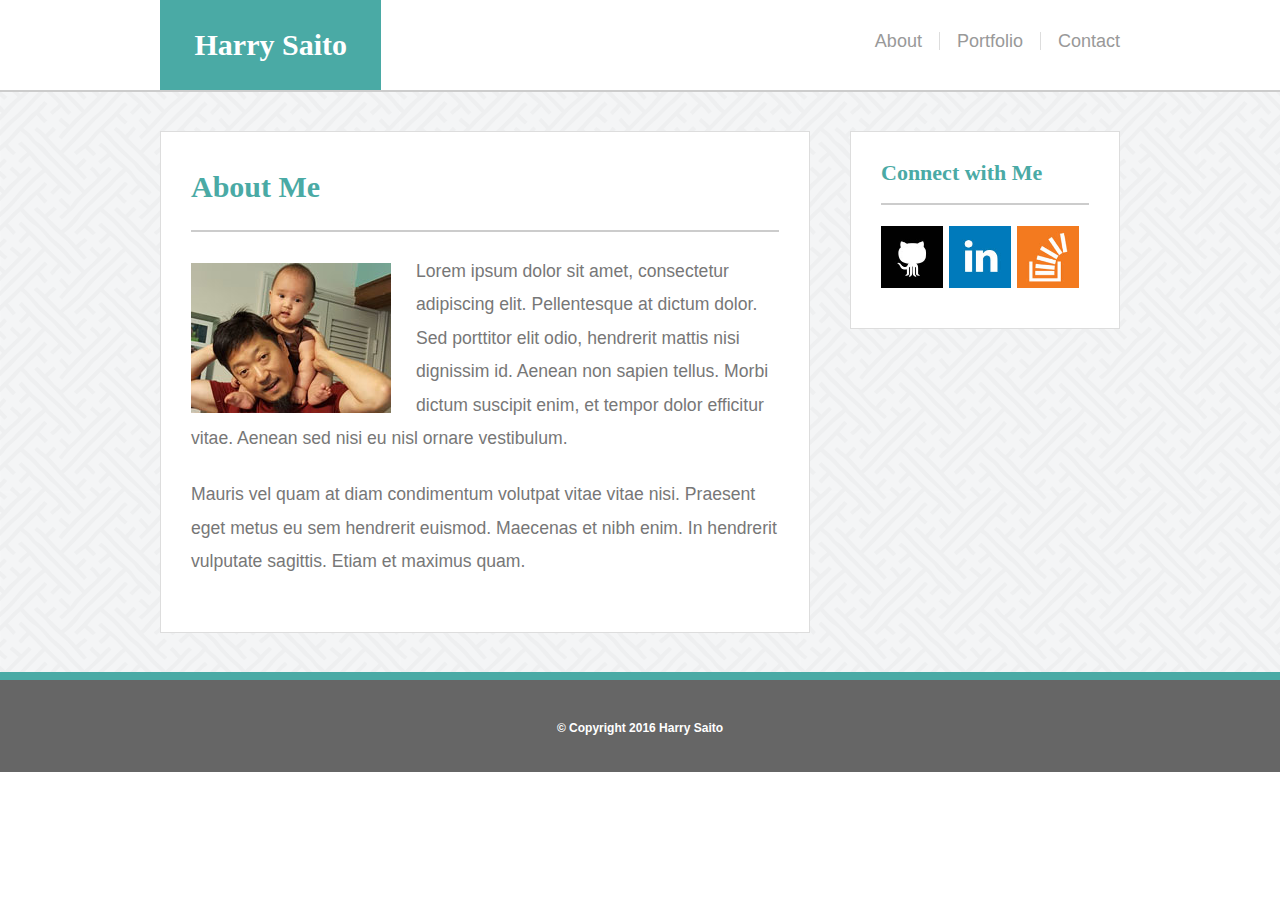
<file: index.html>
<!DOCTYPE html>
<html lang="en">
<head>
	<meta charset="utf-8"/>
	<meta name="viewport" content="width=device-width, initial-scale=1.0">
	<title>Harry Saito</title>
	<link rel="stylesheet" type="text/css" href="assets/css/reset.css">
	<link rel="stylesheet" type="text/css" href="assets/css/styles.css">
</head>
<body>
	<header>
		<div class="width-960">
			<h1>Harry Saito</h1>
			<ul>
				<li><a href="index.html">About</a></li>
				<li><a href="portfolio.html">Portfolio</a></li>
				<li><a href="contact.html">Contact</a></li>
			</ul>
		</div>
	</header>
	<main>
		<div class="width-960">
			<section>
				<h2>About Me</h2>
				<img src="assets/images/hh.jpg" alt="Harry" id="about-image">
				<p> Lorem ipsum dolor sit amet, consectetur adipiscing elit. Pellentesque at dictum dolor. Sed porttitor elit odio, hendrerit mattis nisi dignissim id. Aenean non sapien tellus. Morbi dictum suscipit enim, et tempor dolor efficitur vitae. Aenean sed nisi eu nisl ornare vestibulum.</p><p>Mauris vel quam at diam condimentum volutpat vitae vitae nisi. Praesent eget metus eu sem hendrerit euismod. Maecenas et nibh enim. In hendrerit vulputate sagittis. Etiam et maximus quam.</p>
			</section>
			<aside>
				<h2>Connect with Me</h2>
				<a href="https://github.com/hhsaito"><img src="assets/images/github.jpg" alt="Git hub"></a>
				<a href="https://www.linkedin.com/in/harrysaito"><img src="assets/images/linkedin.jpg" alt="Linkedin"></a>
				<a href="http://stackoverflow.com/users/6788374/hhsaito"><img src="assets/images/overflow.jpg" alt="Stack overflow"></a>
			</aside>
		</div>
		<div class="push"></div>
	</main>
	<footer>
		<p>&copy; Copyright 2016 Harry Saito</p>
	</footer>
</body>
</html>
</file>
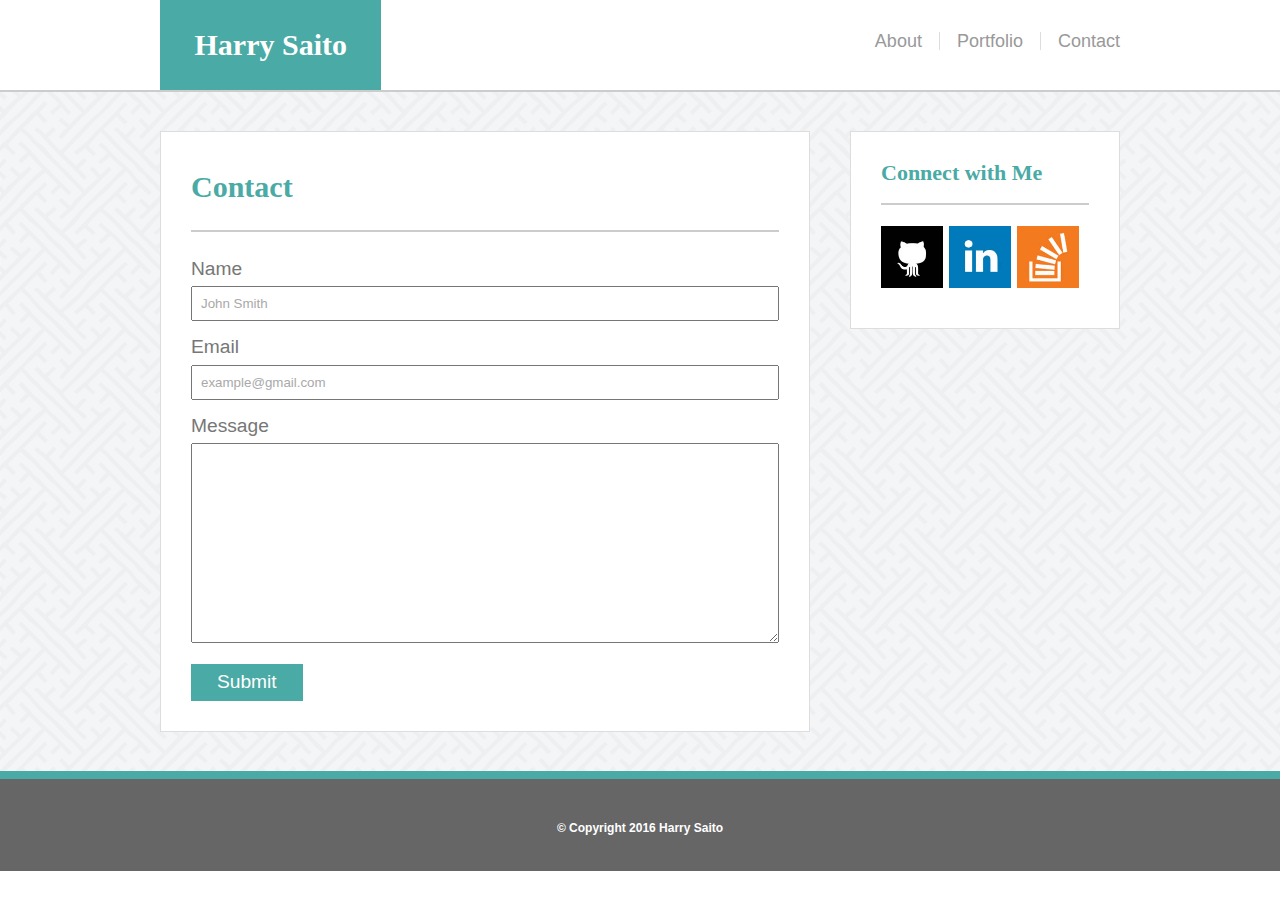
<file: contact.html>
<!DOCTYPE html>
<html lang="en">
<head>
	<meta charset="utf-8"/>
	<meta name="viewport" content="width=device-width, initial-scale=1.0">
	<title>Harry Saito: Contact</title>
	<link rel="stylesheet" type="text/css" href="assets/css/reset.css">
	<link rel="stylesheet" type="text/css" href="assets/css/styles.css">
</head>
<body>
	<header>
		<div class="width-960">
			<h1>Harry Saito</h1>
			<ul>
				<li><a href="index.html">About</a></li>
				<li><a href="portfolio.html">Portfolio</a></li>
				<li><a href="contact.html">Contact</a></li>
			</ul>
		</div>
	</header>
	<main>
		<div class="width-960">
			<section>
				<h2>Contact</h2>
				<form>
					<label for="name">Name</label>
					<input name="name" id="name" value="John Smith" type="text">
					<label for="email">Email</label>
					<input name="email" id="email" value="example@gmail.com" type="text">
					<label for="message">Message</label>
					<textarea name="message" id="message"></textarea>
					<input type="submit" value="Submit">
				</form>
			</section>
			<aside>
				<h2>Connect with Me</h2>
				<a href="https://github.com/hhsaito"><img src="assets/images/github.jpg" alt="Git hub"></a>
				<a href="https://www.linkedin.com/in/harrysaito"><img src="assets/images/linkedin.jpg" alt="Linkedin"></a>
				<a href="http://stackoverflow.com/users/6788374/hhsaito"><img src="assets/images/overflow.jpg" alt="Stack overflow"></a>
			</aside>
		</div>
		<div class="push"></div>
	</main>
	<footer>
		<p>&copy; Copyright 2016 Harry Saito</p>
	</footer>
</body>
</html>
</file>
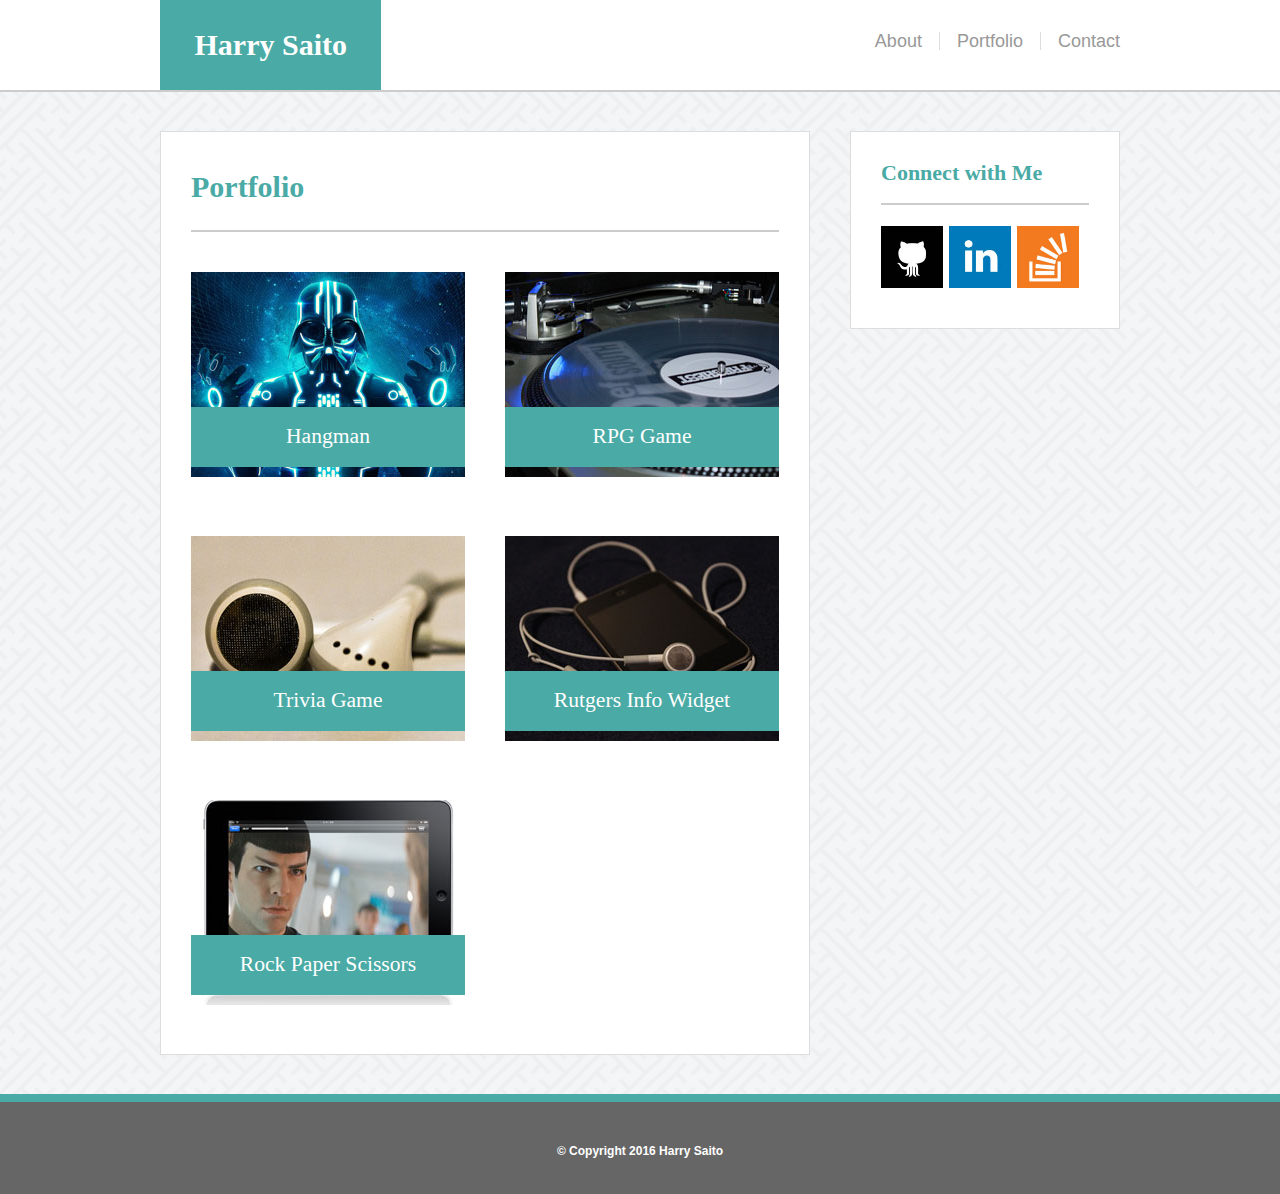
<file: portfolio.html>
<!DOCTYPE html>
<html lang="en">
<head>
	<meta charset="utf-8"/>
	<meta name="viewport" content="width=device-width, initial-scale=1.0">
	<title>Harry Saito: Portfolio Page</title>
	<link rel="stylesheet" type="text/css" href="assets/css/reset.css">
	<link rel="stylesheet" type="text/css" href="assets/css/styles.css">
</head>
<body>
	<header>
		<div class="width-960">
			<h1>Harry Saito</h1>
			<ul>
				<li><a href="index.html">About</a></li>
				<li><a href="portfolio.html">Portfolio</a></li>
				<li><a href="contact.html">Contact</a></li>
			</ul>
		</div>
	</header>
	<main>
		<div class="width-960">
			<section id="portfolio-links">
				<h2>Portfolio</h2>
				<div><h3>Hangman</h3><img src="assets/images/vader.jpg" alt="Hangman"></div>
				<div><h3>RPG Game</h3><img src="assets/images/turntable.jpg" alt="RPG Game"></div>
				<div><h3>Trivia Game</h3><img src="assets/images/earbuds.jpg" alt="Trivia Game"></div>
				<div><h3>Rutgers Info Widget</h3><img src="assets/images/ipod.jpg" alt="Rutgers Info Widget"></div>
				<div><h3>Rock Paper Scissors</h3><img src="assets/images/ipad.jpg" alt="Rock Paper Scissors"></div>
			</section>
			<aside>
				<h2>Connect with Me</h2>
				<a href="https://github.com/hhsaito"><img src="assets/images/github.jpg" alt="Git hub"></a>
				<a href="https://www.linkedin.com/in/harrysaito"><img src="assets/images/linkedin.jpg" alt="Linkedin"></a>
				<a href="http://stackoverflow.com/users/6788374/hhsaito"><img src="assets/images/overflow.jpg" alt="Stack overflow"></a>
			</aside>
		</div>
		<div class="push"></div>
	</main>
	<footer>
		<p>&copy; Copyright 2016 Harry Saito</p>
	</footer>
</body>
</html>
</file>
<file: assets/css/styles.css>
* {
	box-sizing: border-box;
}
body {
	font-family: 'Arial', 'Helvetica Neue', Helvetica, sans-serif;
	color: #777777;
}
h1, h2, h3 {
	font-family: 'Georgia', Times, 'Times New Roman', serif;
	font-weight: 700;
}
header {
	position: relative;
	background-color: #ffffff;
	border-bottom: 2px solid #cccccc;
}
header h1 {
	background-color: #4aaaa5;
	color: #FFFFFF;
	display: inline-block;
	padding: 1em 1.15em;
	font-size: 30px;
}
header ul {
	float: right;
	margin-top: 2em;
}
header ul li {
	float: left;
	padding: 0 17px;
	list-style: none;
	font-size: 18px;
	border-right: 1px solid #dddddd;
}
header ul li a, header ul li a:visited {
	text-decoration: none;
	color: #999999;
}
header ul li a:hover {
	color: red;
}
header ul li:last-child {
	padding-right: 0;
	border-right: none;
}
.width-960 {
	width: 960px;
	margin: 0 auto;
	display: table;
	content: "";
	clear: both;
}
main {
	background-image: url("../../assets/images/sayagata-400px.png");
	margin: 0 auto/*-80px*/;
}
main h2 {
	color: #4aaaa5;
	border-bottom: 2px solid #cccccc;
    
}
section {
	width: 650px;
	float: left;
	background: #ffffff;
	border: 1px solid #dddddd;
	margin: 39px 0;
	padding: 30px;
}
section h2 {
	font-size: 30px;
	margin-top: 10px;
	padding: 0 0 28px;
}
section p {
	font-size: 1.1em;
    line-height: 1.9em;
    margin: 1.3em 0;
}
#about-image {
	float: left;
	margin-top: 31px;
    margin-right: 25px;
}
#portfolio-links div {
	position: relative;
	width: 274px;
	float: left;
	margin: 2.5em 0 16px 0;
}
#portfolio-links div:nth-child(2n) {
	margin-right: 2.5em;
}
#portfolio-links div h3 {
	position: absolute;
	bottom: 0.6em;
	background-color: #4aaaa5;
    color: #ffffff;
    font-size: 1.35em;
    font-weight: normal;
    padding: 19px;
    text-align: center;
    width: 100%;
}
#portfolio-links div img {
	width: 100%;
	height: auto;
}
aside {
	float: right;
	width: 270px;
	background: #ffffff;
	border: 1px solid #dddddd;
	padding: 30px 30px 40px;
	margin: 39px 0 0;
}
aside h2 {
	font-size: 22px;
	padding: 0 0 0.85em;
}
aside a {
	width: 62px;
	height: 62px;
	float: left;
	margin-top: 21px;
	margin-right: 6px;
}
aside a:last-child {
	margin-right: 0;
}
aside a img {
	max-width: 100%;
	height: auto;
}
form {
	margin: 1.7em 0 0;
}
label {
	font-size: 1.2em;
	color: #777777;
}
input[type=text], textarea {
	display: block;
	width: 100%;
	margin: 0.6em 0 1.2em;
}
input[type=text] {
	padding: 8px;
}
textarea {
	height: 200px;
}
input[type=submit] {
	color: #ffffff;
	background-color:  #4AAAA5;
	border: none;
	margin-top: 0.25em;
    padding: 0.4em 1.35em;
    font-size: 1.2em;
}
input[value="John Smith"], input[value="example@gmail.com"] {
	color: #a9a9a9;
}
footer {
	background-color: #666666;
	padding: 0.5em;
	border-top: 8px solid #4AAAA5;
	height: 100px;
	color: #fff;
	text-align: center;
}
footer p {
	font-size: 0.75em;
    font-weight: 700;
    margin-top: 2.9em;
}

/* Medium Devices, Desktops */
@media only screen and (max-width : 980px) {
	.width-960 {
		width: 97.95918367346939%; /* 960px / 980px */
	}
	section {
		width: 66.3265306122449%; /* 650px / 980px */
	}
	aside {
		width: 27.55102040816327%; /* 270px / 980px */
	}
	aside a {
		width: 29.52380952380952%; /* 62px / 210px (270px - 60px) */
		height: auto;
	}
	#about-image {
		float: none;
		width: 100%;
		height: auto;
		margin-right: 0;
	}
	#portfolio-links div {
		width: 100%;
		float: none;
		margin: 2.5em 0 16px 0;
	}
	#portfolio-links div:nth-child(2n) {
		margin-right: 0;
	}
}

/* Small Devices, Tablets */
@media only screen and (max-width : 768px) {

	section {
		float: none;
		width: 100%;
		display: table;
		content: "";
		clear: both;
	}
	aside {
		float: none;
		width: 100%;
		display: table;
		content: "";
		clear: both;
		margin-bottom: 39px;
	}
	aside a {
		width: 62px;
		height: 62px;
	}
	#about-image {
		float: left;
		width: 50%;
		height: auto;
		margin-right: 25px;
	}
	#portfolio-links div {
		width: 46.9%;
		float: left;
	}
	#portfolio-links div:nth-child(2n) {
		margin-right: 6%;
	}
}

/* Extra Small Devices, Phones */ 
@media only screen and (max-width : 640px) {
	header h1 {
		display: block;
		text-align: center;
	}
	header ul {
		float: none;
		margin: 1em auto;
		width: 100%;
		display: table;
		content: "";
		clear: both;
	}
	header ul li {
		width: 33.33333%;
		text-align: center;
	}
	header ul li:last-child {
		padding-right: 17px;
	}
	header .width-960 {
		width: 100%;
	}
	#about-image {
		float: none;
		width: 100%;
		height: auto;
		margin-right: 0;
	}
	#portfolio-links div {
		width: 100%;
		float: none;
	}
	#portfolio-links div:nth-child(2n) {
		margin-right: 0;
	}
}
</file>
